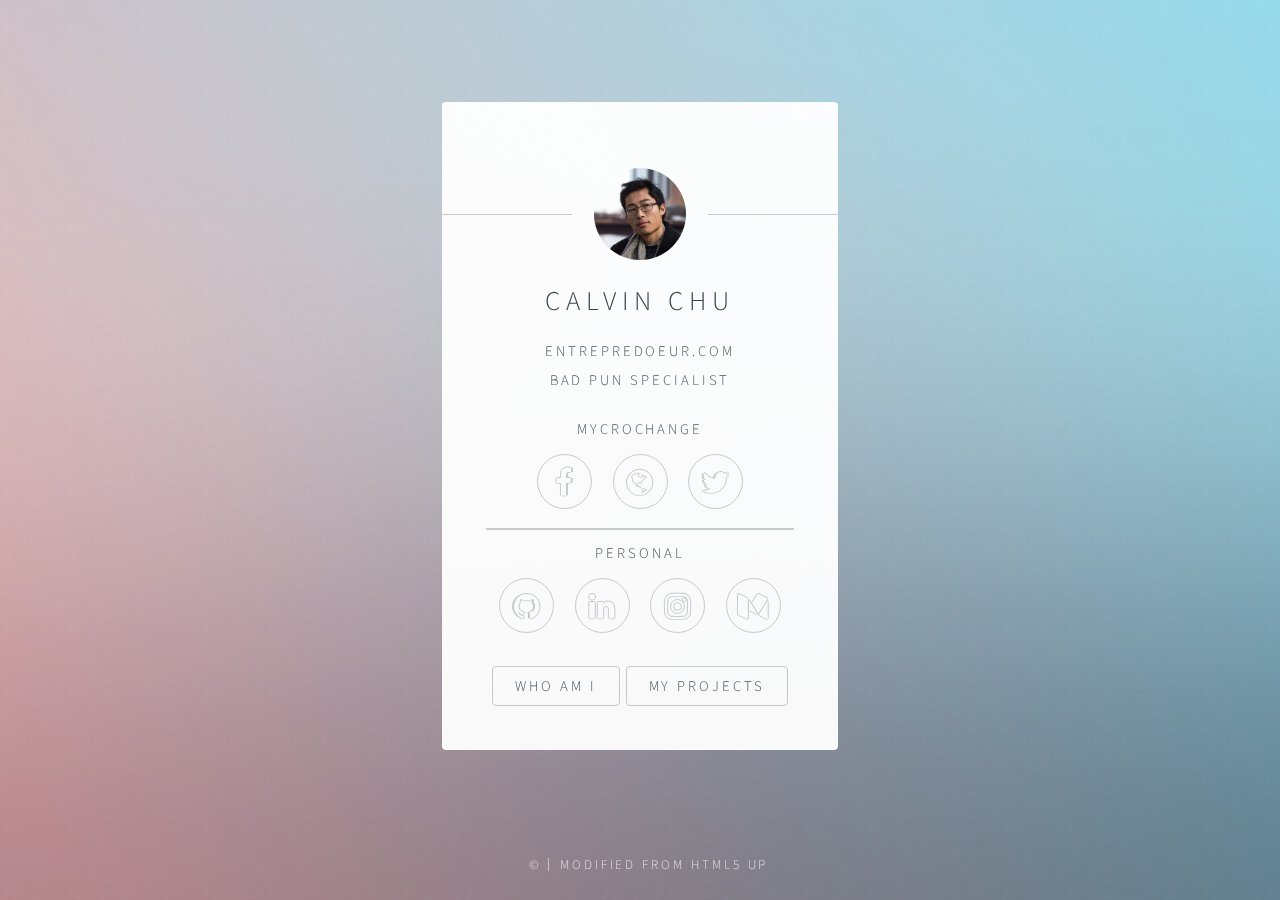
<file: index.html>
<!DOCTYPE HTML>
<!--
	Identity by HTML5 UP
	html5up.net | @ajlkn
	Free for personal and commercial use under the CCA 3.0 license (html5up.net/license)
-->
<html>
	<head>
		<title>Calvin Chu | Home </title>
		<meta charset="utf-8" />
		<meta name="viewport" content="width=device-width, initial-scale=1" />
		<!--[if lte IE 8]><script src="assets/js/html5shiv.js"></script><![endif]-->
		<link rel="stylesheet" href="assets/css/main.css" />
		<!--[if lte IE 9]><link rel="stylesheet" href="assets/css/ie9.css" /><![endif]-->
		<!--[if lte IE 8]><link rel="stylesheet" href="assets/css/ie8.css" /><![endif]-->
		<noscript><link rel="stylesheet" href="assets/css/noscript.css" /></noscript>
	</head>
	<body class="is-loading">

		<!-- Wrapper -->
			<div id="wrapper">

				<!-- Main -->
					<section id="main">
						<header>
							<span class="avatar"><img src="images/Screen%20Shot%202017-03-22%20at%2012.15.38%20AM.png" style="width:30%" alt="chose this picture because for once I'm not laughing at my own jokes" /></span>
							<h1>Calvin Chu</h1>
						<a href="http://www.entrepredoeur.com"><h7>EntrepreDOeur.com</h7></a>

<br>
                         bad pun specialist<br>
                   
						</header>
						<!--
						<hr />
						<h2>Extra Stuff!</h2>
						<form method="post" action="#">
							<div class="field">
								<input type="text" name="name" id="name" placeholder="Name" />
							</div>
							<div class="field">
								<input type="email" name="email" id="email" placeholder="Email" />
							</div>
							<div class="field">
								<div class="select-wrapper">
									<select name="department" id="department">
										<option value="">Department</option>
										<option value="sales">Sales</option>
										<option value="tech">Tech Support</option>
										<option value="null">/dev/null</option>
									</select>
								</div>
							</div>
							<div class="field">
								<textarea name="message" id="message" placeholder="Message" rows="4"></textarea>
							</div>
							<div class="field">
								<input type="checkbox" id="human" name="human" /><label for="human">I'm a human</label>
							</div>
							<div class="field">
								<label>But are you a robot?</label>
								<input type="radio" id="robot_yes" name="robot" /><label for="robot_yes">Yes</label>
								<input type="radio" id="robot_no" name="robot" /><label for="robot_no">No</label>
							</div>
							<ul class="actions">
								<li><a href="#" class="button">Get Started</a></li>
							</ul>
						</form>
						<hr />
						-->
						<footer>
<br>
							<ul class="icons">
                                
                                
                                MycroChange
                               
                            <h8>  <br> </h8>  
                                <li><a href=" https://www.facebook.com/MycroChange/" class="fa-facebook">Facebook</a></li>
								<li><a href="http://mycrochange.org" class="fa-globe">Website</a></li>
								<li><a href="https://twitter.com/mycrochange" class="fa-twitter">Twitter</a></li>
                               
                                
                             <hr> 
                                Personal
                                <br>
								<li><a href="https://github.com/calchulus" class="fa-github">Github</a></li>	
                                <li><a href="https://www.linkedin.com/in/calvinchu19/" class="fa-linkedin">LinkedIn</a></li>
                                <li><a href="https://www.instagram.com/calchulus/" class="fa-instagram">Instagram</a></li>
                                <li><a href="https://medium.com/whatsthedealcalvin" class="fa-medium">Medium</a></li>
							
							</ul>
						</footer>
                        
                       <a href="about.html" class="button">who am i</a>
                        <a href="projects.html" class="button">My Projects</a>
                        
					</section>

				<!-- Footer -->
					<footer id="footer">
						<ul class="copyright">
							<li>&copy; </li><li><a href="http://html5up.net">Modified from HTML5 UP</a></li>
						</ul>
					</footer>

			</div>

		<!-- Scripts -->
			<!--[if lte IE 8]><script src="assets/js/respond.min.js"></script><![endif]-->
			<script>
				if ('addEventListener' in window) {
					window.addEventListener('load', function() { document.body.className = document.body.className.replace(/\bis-loading\b/, ''); });
					document.body.className += (navigator.userAgent.match(/(MSIE|rv:11\.0)/) ? ' is-ie' : '');
				}
			</script>

	</body>
</html>
</file>
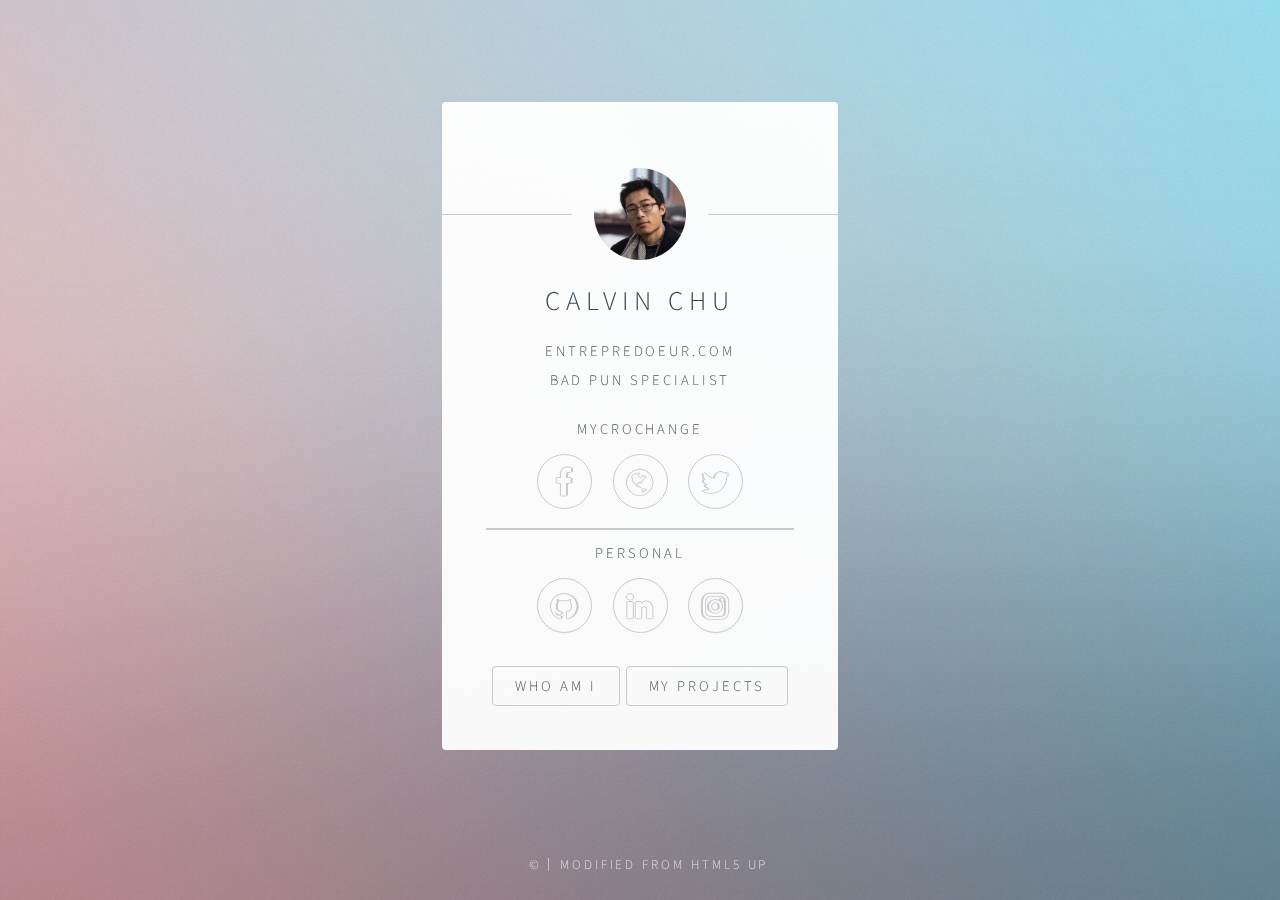
<file: about.html>
<!DOCTYPE HTML>
<!--
	Identity by HTML5 UP
	html5up.net | @ajlkn
	Free for personal and commercial use under the CCA 3.0 license (html5up.net/license)
-->
<html>
	<head>
		<title>Calvin Chu | About Me </title>
		<meta charset="utf-8" />
		<meta name="viewport" content="width=device-width, initial-scale=1" />
		<!--[if lte IE 8]><script src="assets/js/html5shiv.js"></script><![endif]-->
		<link rel="stylesheet" href="assets/css/main.css" />
		<!--[if lte IE 9]><link rel="stylesheet" href="assets/css/ie9.css" /><![endif]-->
		<!--[if lte IE 8]><link rel="stylesheet" href="assets/css/ie8.css" /><![endif]-->
		<noscript><link rel="stylesheet" href="assets/css/noscript.css" /></noscript>
	</head>
	<body class="is-loading">

		<!-- Wrapper -->
			<div id="wrapper">

				<!-- Main -->
					<section id="main">
						<header>
							<span class="avatar"><img src="images/Screen%20Shot%202017-03-22%20at%2012.15.38%20AM.png" style="width:30%" alt="chose this picture because for once I'm not laughing at my own jokes" /></span>
							<h1>Calvin Chu</h1>
						<a href="http://www.entrepredoeur.com"><h7>EntrepreDOeur.com</h7></a>

<br>
                         bad pun specialist<br>
                   
						</header>
						<!--
						<hr />
						<h2>Extra Stuff!</h2>
						<form method="post" action="#">
							<div class="field">
								<input type="text" name="name" id="name" placeholder="Name" />
							</div>
							<div class="field">
								<input type="email" name="email" id="email" placeholder="Email" />
							</div>
							<div class="field">
								<div class="select-wrapper">
									<select name="department" id="department">
										<option value="">Department</option>
										<option value="sales">Sales</option>
										<option value="tech">Tech Support</option>
										<option value="null">/dev/null</option>
									</select>
								</div>
							</div>
							<div class="field">
								<textarea name="message" id="message" placeholder="Message" rows="4"></textarea>
							</div>
							<div class="field">
								<input type="checkbox" id="human" name="human" /><label for="human">I'm a human</label>
							</div>
							<div class="field">
								<label>But are you a robot?</label>
								<input type="radio" id="robot_yes" name="robot" /><label for="robot_yes">Yes</label>
								<input type="radio" id="robot_no" name="robot" /><label for="robot_no">No</label>
							</div>
							<ul class="actions">
								<li><a href="#" class="button">Get Started</a></li>
							</ul>
						</form>
						<hr />
						-->
						<footer>
<br>
							<ul class="icons">
                                
                                
                                MycroChange
                               
                                <br>
                                <li><a href=" https://www.facebook.com/MycroChange/" class="fa-facebook">Facebook</a></li>
								<li><a href="http://mycrochange.org" class="fa-globe">Website</a></li>
								<li><a href="https://twitter.com/mycrochange" class="fa-twitter">Twitter</a></li>
                               
                                
                             <hr> 
                                Personal
                                <br>
								<li><a href="https://github.com/calchulus" class="fa-github">Facebook</a></li>	
                                <li><a href="https://www.linkedin.com/in/calvinchu19/" class="fa-linkedin">LinkedIn</a></li>
								<li><a href="https://www.instagram.com/calchulus/" class="fa-instagram">Instagram</a></li>
							
							</ul>
						</footer>
                        
                       <a href="about.html" class="button">who am i</a>
                        <a href="projects.html" class="button">My Projects</a>
                        
					</section>

				<!-- Footer -->
					<footer id="footer">
						<ul class="copyright">
							<li>&copy; </li><li><a href="http://html5up.net">Modified from HTML5 UP</a></li>
						</ul>
					</footer>

			</div>

		<!-- Scripts -->
			<!--[if lte IE 8]><script src="assets/js/respond.min.js"></script><![endif]-->
			<script>
				if ('addEventListener' in window) {
					window.addEventListener('load', function() { document.body.className = document.body.className.replace(/\bis-loading\b/, ''); });
					document.body.className += (navigator.userAgent.match(/(MSIE|rv:11\.0)/) ? ' is-ie' : '');
				}
			</script>

	</body>
</html>
</file>
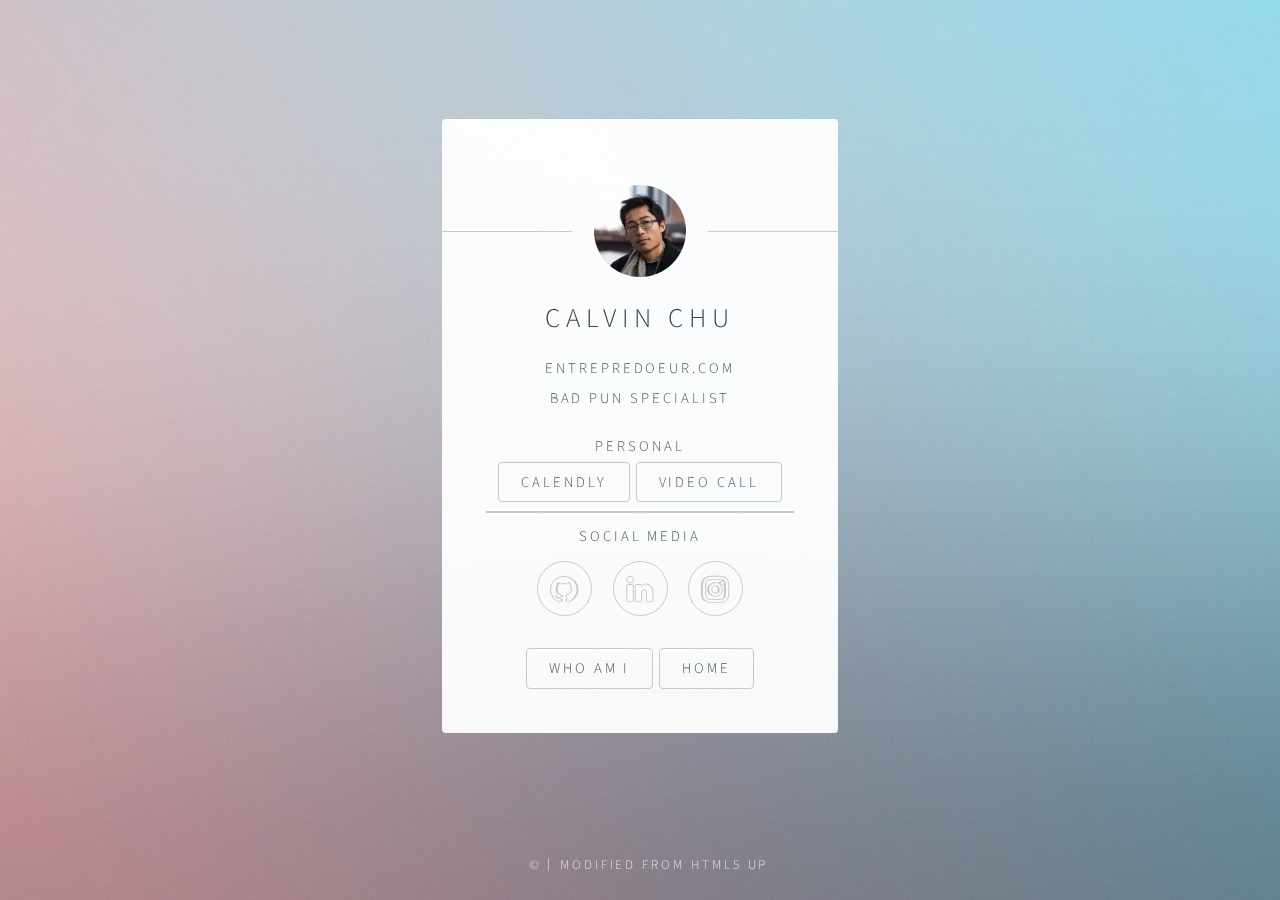
<file: contact.html>
<!DOCTYPE HTML>
<!--
	Identity by HTML5 UP
	html5up.net | @ajlkn
	Free for personal and commercial use under the CCA 3.0 license (html5up.net/license)
-->
<html>
	<head>
		<title>Calvin Chu | My Projects </title>
		<meta charset="utf-8" />
		<meta name="viewport" content="width=device-width, initial-scale=1" />
		<!--[if lte IE 8]><script src="assets/js/html5shiv.js"></script><![endif]-->
		<link rel="stylesheet" href="assets/css/main.css" />
		<!--[if lte IE 9]><link rel="stylesheet" href="assets/css/ie9.css" /><![endif]-->
		<!--[if lte IE 8]><link rel="stylesheet" href="assets/css/ie8.css" /><![endif]-->
		<noscript><link rel="stylesheet" href="assets/css/noscript.css" /></noscript>
	</head>
	<body class="is-loading">

		<!-- Wrapper -->
			<div id="wrapper">

				<!-- Main -->
					<section id="main">
						<header>
							<span class="avatar"><img src="images/Screen%20Shot%202017-03-22%20at%2012.15.38%20AM.png" style="width:30%" alt="chose this picture because for once I'm not laughing at my own jokes" /></span>
							<h1>Calvin Chu</h1>
						<a href="http://www.entrepredoeur.com"><h7>EntrepreDOeur.com</h7></a>

<br>
                         bad pun specialist<br>
                   
						</header>
						<!--
						<hr />
						<h2>Extra Stuff!</h2>
						<form method="post" action="#">
							<div class="field">
								<input type="text" name="name" id="name" placeholder="Name" />
							</div>
							<div class="field">
								<input type="email" name="email" id="email" placeholder="Email" />
							</div>
							<div class="field">
								<div class="select-wrapper">
									<select name="department" id="department">
										<option value="">Department</option>
										<option value="sales">Sales</option>
										<option value="tech">Tech Support</option>
										<option value="null">/dev/null</option>
									</select>
								</div>
							</div>
							<div class="field">
								<textarea name="message" id="message" placeholder="Message" rows="4"></textarea>
							</div>
							<div class="field">
								<input type="checkbox" id="human" name="human" /><label for="human">I'm a human</label>
							</div>
							<div class="field">
								<label>But are you a robot?</label>
								<input type="radio" id="robot_yes" name="robot" /><label for="robot_yes">Yes</label>
								<input type="radio" id="robot_no" name="robot" /><label for="robot_no">No</label>
							</div>
							<ul class="actions">
								<li><a href="#" class="button">Get Started</a></li>
							</ul>
						</form>
						<hr />
						-->
						<footer>
<br>
							<ul class="icons">
                                
                                
                               Personal
                               
<br>
                        <a href="https://calendly.com/calvinchu" class="button">Calendly</a>
                         <a href="https://appear.in/calvinchu" class="button">Video Call</a>
                            
                             <hr> 
                           Social Media
                                <br>
								<li><a href="https://github.com/calchulus" class="fa-github">Facebook</a></li>	
                                <li><a href="https://www.linkedin.com/in/calvinchu19/" class="fa-linkedin">LinkedIn</a></li>
								<li><a href="https://www.instagram.com/calchulus/" class="fa-instagram">Instagram</a></li>
                                
							</ul>
						</footer>
                       <a href="about.html" class="button">who am i</a>
                        <a href="index.html" class="button">home</a>
                        
					</section>

				<!-- Footer -->
					<footer id="footer">
						<ul class="copyright">
							<li>&copy; </li><li><a href="http://html5up.net">Modified from HTML5 UP</a></li>
						</ul>
					</footer>

			</div>

		<!-- Scripts -->
			<!--[if lte IE 8]><script src="assets/js/respond.min.js"></script><![endif]-->
			<script>
				if ('addEventListener' in window) {
					window.addEventListener('load', function() { document.body.className = document.body.className.replace(/\bis-loading\b/, ''); });
					document.body.className += (navigator.userAgent.match(/(MSIE|rv:11\.0)/) ? ' is-ie' : '');
				}
			</script>

	</body>
</html>
</file>
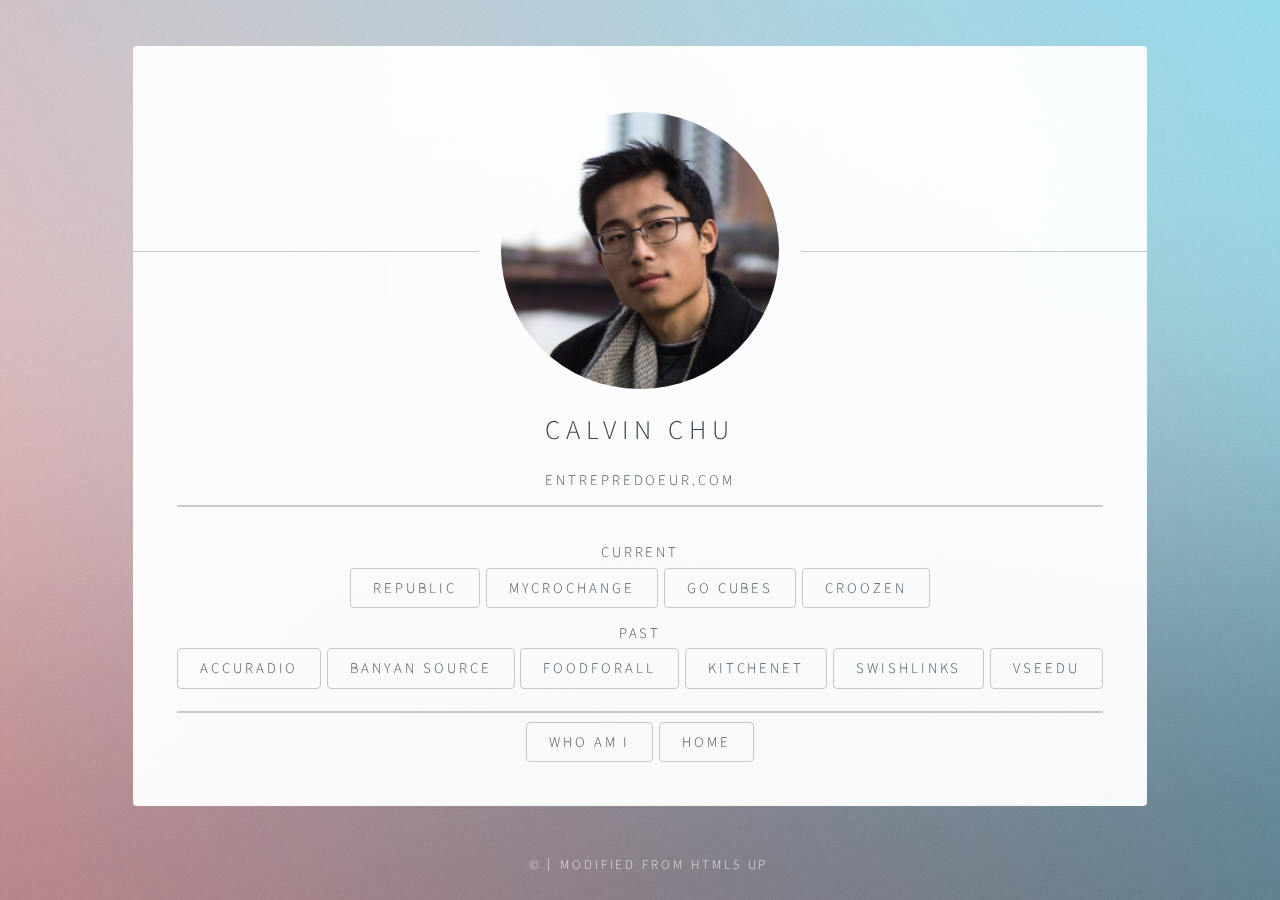
<file: projects.html>
<!DOCTYPE HTML>
<!--
	Identity by HTML5 UP
	html5up.net | @ajlkn
	Free for personal and commercial use under the CCA 3.0 license (html5up.net/license)
-->
<html>
	<head>
		<title>Calvin Chu | My Projects </title>
		<meta charset="utf-8" />
		<meta name="viewport" content="width=device-width, initial-scale=1" />
		<!--[if lte IE 8]><script src="assets/js/html5shiv.js"></script><![endif]-->
		<link rel="stylesheet" href="assets/css/main.css" />
		<!--[if lte IE 9]><link rel="stylesheet" href="assets/css/ie9.css" /><![endif]-->
		<!--[if lte IE 8]><link rel="stylesheet" href="assets/css/ie8.css" /><![endif]-->
		<noscript><link rel="stylesheet" href="assets/css/noscript.css" /></noscript>
	</head>
	<body class="is-loading">

		<!-- Wrapper -->
			<div id="wrapper">

				<!-- Main -->
					<section id="main">
						<header>
							<span class="avatar"><img src="images/Screen%20Shot%202017-03-22%20at%2012.15.38%20AM.png" style="width:30%" alt="chose this picture because for once I'm not laughing at my own jokes" /></span>
							<h1>Calvin Chu</h1>
						<a href="http://www.entrepredoeur.com"><h7>EntrepreDOeur.com</h7></a>

<br>
            
                   
						</header>
						<!--
						<hr />
						<h2>Extra Stuff!</h2>
						<form method="post" action="#">
							<div class="field">
								<input type="text" name="name" id="name" placeholder="Name" />
							</div>
							<div class="field">
								<input type="email" name="email" id="email" placeholder="Email" />
							</div>
							<div class="field">
								<div class="select-wrapper">
									<select name="department" id="department">
										<option value="">Department</option>
										<option value="sales">Sales</option>
										<option value="tech">Tech Support</option>
										<option value="null">/dev/null</option>
									</select>
								</div>
							</div>
							<div class="field">
								<textarea name="message" id="message" placeholder="Message" rows="4"></textarea>
							</div>
							<div class="field">
								<input type="checkbox" id="human" name="human" /><label for="human">I'm a human</label>
							</div>
							<div class="field">
								<label>But are you a robot?</label>
								<input type="radio" id="robot_yes" name="robot" /><label for="robot_yes">Yes</label>
								<input type="radio" id="robot_no" name="robot" /><label for="robot_no">No</label>
							</div>
							<ul class="actions">
								<li><a href="#" class="button">Get Started</a></li>
							</ul>
						</form>
						<hr />
						-->
						<footer>
                            <hr>
<h6><br>  </h6>
							<ul class="icons">
                            
                                Current
                               
                             <br>
                                 <a href="republic.co/" class="button">Republic</a>
							
								<a href="http://mycrochange.org" class="button">MycroChange</a>
                  
                        <a href="https://hvmn.com/?ref=calvinchu" class="button">GO CUBES</a>
                           
                        	<a href="http://gocroozen.com/" class="button">Croozen</a>
                                <br>
                          <h6>  </h6> 
                                Past
                               <br>    
                               
                                
							 <a href="www.accuradio.com/" class="button">AccuRadio</a>
                            
                                 <a href="http://www.banyansource.com/" class="button">Banyan Source</a>
                                <a href="http://foodforall.us" class="button">FoodForAll</a>
                                	 <a href="http://kitchenet.org/" class="button">KitcheNet</a>  
                                <a href="http://swishlinks.com" class="button">Swishlinks</a>
                                <a href="http://vseedu.com" class="button">VSeedU</a>
                                
                                     
							</ul>
						</footer>
                        <hr>
                        
                       <a href="about.html" class="button">who am i</a>
                        <a href="index.html" class="button">home</a>
                        
					</section>

				<!-- Footer -->
					<footer id="footer">
						<ul class="copyright">
							<li>&copy; </li><li><a href="http://html5up.net">Modified from HTML5 UP</a></li>
						</ul>
					</footer>

			</div>

		<!-- Scripts -->
			<!--[if lte IE 8]><script src="assets/js/respond.min.js"></script><![endif]-->
			<script>
				if ('addEventListener' in window) {
					window.addEventListener('load', function() { document.body.className = document.body.className.replace(/\bis-loading\b/, ''); });
					document.body.className += (navigator.userAgent.match(/(MSIE|rv:11\.0)/) ? ' is-ie' : '');
				}
			</script>

	</body>
</html>
</file>
<file: assets/css/ie9.css>
/*
	Identity by HTML5 UP
	html5up.net | @ajlkn
	Free for personal and commercial use under the CCA 3.0 license (html5up.net/license)
*/

/* Basic */

	body {
		background-image: url("../../images/bg.jpg");
		background-repeat: no-repeat;
		background-size: cover;
		background-position: bottom center;
		background-attachment: fixed;
	}

		body:after {
			display: none;
		}

/* List */

	ul.icons li a:before {
		color: #c8cccf;
	}

	ul.icons li a:hover:before {
		color: #0090ff;
	}

/* Wrapper */

	#wrapper {
		text-align: center;
	}

/* Main */

	#main {
		display: inline-block;
	}
</file>
<file: assets/css/ie8.css>
/*
	Identity by HTML5 UP
	html5up.net | @ajlkn
	Free for personal and commercial use under the CCA 3.0 license (html5up.net/license)
*/

/* List */

	ul.icons li a {
		-ms-behavior: url("assets/js/PIE.htc");
	}

		ul.icons li a:before {
			text-align: center;
			font-size: 26px;
		}

/* Main */

	#main {
		-ms-behavior: url("assets/js/PIE.htc");
	}

		#main .avatar img {
			-ms-behavior: url("assets/js/PIE.htc");
		}

/* Footer */

	#footer {
		color: #fff;
	}

		#footer .copyright li {
			border-left: solid 1px #fff;
		}
</file>
<file: assets/css/noscript.css>
/*
	Identity by HTML5 UP
	html5up.net | @ajlkn
	Free for personal and commercial use under the CCA 3.0 license (html5up.net/license)
*/

/* Basic */

	body:after {
		display: none;
	}

/* Main */

	#main {
		-moz-transform: none !important;
		-webkit-transform: none !important;
		-ms-transform: none !important;
		transform: none !important;
		opacity: 1 !important;
	}
</file>
<file: assets/css/main.css>
@charset "UTF-8";
@import url(font-awesome.min.css);
@import url("https://fonts.googleapis.com/css?family=Source+Sans+Pro:300");

/*
	Identity by HTML5 UP
	html5up.net | @ajlkn
	Free for personal and commercial use under the CCA 3.0 license (html5up.net/license)
*/

/* Reset */

	html, body, div, span, applet, object, iframe, h1, h2, h3, h4, h5, h6, p, blockquote, pre, a, abbr, acronym, address, big, cite, code, del, dfn, em, img, ins, kbd, q, s, samp, small, strike, strong, sub, sup, tt, var, b, u, i, center, dl, dt, dd, ol, ul, li, fieldset, form, label, legend, table, caption, tbody, tfoot, thead, tr, th, td, article, aside, canvas, details, embed, figure, figcaption, footer, header, hgroup, menu, nav, output, ruby, section, summary, time, mark, audio, video {
		margin: 0;
		padding: 0;
		border: 0;
		font-size: 100%;
		font: inherit;
		vertical-align: baseline;
	}

	article, aside, details, figcaption, figure, footer, header, hgroup, menu, nav, section {
		display: block;
	}

	body {
		line-height: 1;
	}

	ol, ul {
		list-style: none;
	}

	blockquote, q {
		quotes: none;
	}

	blockquote:before, blockquote:after, q:before, q:after {
		content: '';
		content: none;
	}

	table {
		border-collapse: collapse;
		border-spacing: 0;
	}

	body {
		-webkit-text-size-adjust: none;
	}

/* Box Model */

	*, *:before, *:after {
		-moz-box-sizing: border-box;
		-webkit-box-sizing: border-box;
		box-sizing: border-box;
	}

/* Basic */

	@media screen and (max-width: 480px) {

		html, body {
			min-width: 320px;
		}

	}

	body.is-loading *, body.is-loading *:before, body.is-loading *:after {
		-moz-animation: none !important;
		-webkit-animation: none !important;
		-ms-animation: none !important;
		animation: none !important;
		-moz-transition: none !important;
		-webkit-transition: none !important;
		-ms-transition: none !important;
		transition: none !important;
	}

	html {
		height: 100%;
	}

	body {
		height: 100%;
		background-color: #ffffff;
		background-image: url("images/overlay.png"), -moz-linear-gradient(60deg, rgba(255, 165, 150, 0.5) 5%, rgba(0, 228, 255, 0.35)), url("../../images/bg.jpg");
		background-image: url("images/overlay.png"), -webkit-linear-gradient(60deg, rgba(255, 165, 150, 0.5) 5%, rgba(0, 228, 255, 0.35)), url("../../images/bg.jpg");
		background-image: url("images/overlay.png"), -ms-linear-gradient(60deg, rgba(255, 165, 150, 0.5) 5%, rgba(0, 228, 255, 0.35)), url("../../images/bg.jpg");
		background-image: url("images/overlay.png"), linear-gradient(60deg, rgba(255, 165, 150, 0.5) 5%, rgba(0, 228, 255, 0.35)), url("../../images/bg.jpg");
		background-repeat: repeat,			no-repeat,			no-repeat;
		background-size: 100px 100px, cover,				cover;
		background-position: top left,		center center,		bottom center;
		background-attachment: fixed,			fixed,				fixed;
	}

		body:after {
			content: '';
			display: block;
			position: fixed;
			top: 0;
			left: 0;
			width: 100%;
			height: inherit;
			opacity: 0;
			z-index: 1;
			background-color: #ffffff;
			background-image: url("images/overlay.png"), -moz-linear-gradient(60deg, rgba(255, 165, 150, 0.5) 5%, rgba(0, 228, 255, 0.35));
			background-image: url("images/overlay.png"), -webkit-linear-gradient(60deg, rgba(255, 165, 150, 0.5) 5%, rgba(0, 228, 255, 0.35));
			background-image: url("images/overlay.png"), -ms-linear-gradient(60deg, rgba(255, 165, 150, 0.5) 5%, rgba(0, 228, 255, 0.35));
			background-image: url("images/overlay.png"), linear-gradient(60deg, rgba(255, 165, 150, 0.5) 5%, rgba(0, 228, 255, 0.35));
			background-repeat: repeat,			no-repeat;
			background-size: 100px 100px, cover;
			background-position: top left,		center center;
			-moz-transition: opacity 1.75s ease-out;
			-webkit-transition: opacity 1.75s ease-out;
			-ms-transition: opacity 1.75s ease-out;
			transition: opacity 1.75s ease-out;
		}

		body.is-loading:after {
			opacity: 1;
		}

/* Type */

	body, input, select, textarea {
		color: #414f57;
		font-family: "Source Sans Pro", Helvetica, sans-serif;
		font-size: 14pt;
		font-weight: 300;
		line-height: 2;
		letter-spacing: 0.2em;
		text-transform: uppercase;   
	}

		@media screen and (max-width: 1680px) {

			body, input, select, textarea {
				font-size: 11pt;
			}

		}

		@media screen and (max-width: 480px) {

			body, input, select, textarea {
				font-size: 10pt;
				line-height: 1.75;
			}

		}

	a {
		-moz-transition: color 0.2s ease, border-color 0.2s ease;
		-webkit-transition: color 0.2s ease, border-color 0.2s ease;
		-ms-transition: color 0.2s ease, border-color 0.2s ease;
		transition: color 0.2s ease, border-color 0.2s ease;
		color: inherit;
		text-decoration: none;
	}

		a:before {
			-moz-transition: color 0.2s ease, text-shadow 0.2s ease;
			-webkit-transition: color 0.2s ease, text-shadow 0.2s ease;
			-ms-transition: color 0.2s ease, text-shadow 0.2s ease;
			transition: color 0.2s ease, text-shadow 0.2s ease;
		}

		a:hover {
			color: #0090ff;
		}

	strong, b {
		color: #313f47;
	}

	em, i {
		font-style: italic;
	}

	p {
		margin: 0 0 1.5em 0;
        text-transform: none
	}

	h1, h2, h3, h4, h5, h6 {
		color: #313f47;
		line-height: 1.5;
		margin: 0 0 0.75em 0;
	}




		h1 a, h2 a, h3 a, h4 a, h5 a, h6 a {
			color: inherit;
			text-decoration: none;
		}

	h1 {
		font-size: 1.85em;
		letter-spacing: 0.22em;
		margin: 0 0 0.525em 0;
	}

	h2 {
		font-size: 1.25em;
	}

	h3 {
		font-size: 1em;
	}

	h4 {
		font-size: 1em;
	}

	h5 {
		font-size: 1em;
	}

	h6 {
		font-size: 1em;
	}

	@media screen and (max-width: 480px) {

		h1 {
			font-size: 1.65em;
		}

	}

	sub {
		font-size: 0.8em;
		position: relative;
		top: 0.5em;
	}

	sup {
		font-size: 0.8em;
		position: relative;
		top: -0.5em;
	}

	hr {
		border: 0;
		border-bottom: solid 2px #c8cccf;
		margin: .6em 0;
	}

/* Form */

	form {
		margin: 0 0 1.5em 0;
	}

		form > .field {
			margin: 0 0 1.5em 0;
		}

			form > .field > :last-child {
				margin-bottom: 0;
			}

	label {
		color: #313f47;
		display: block;
		font-size: 0.9em;
		margin: 0 0 0.75em 0;
	}

	input[type="text"],
	input[type="password"],
	input[type="email"],
	input[type="tel"],
	select,
	textarea {
		-moz-appearance: none;
		-webkit-appearance: none;
		-ms-appearance: none;
		appearance: none;
		border-radius: 4px;
		border: solid 1px #c8cccf;
		color: inherit;
		display: block;
		outline: 0;
		padding: 0 1em;
		text-decoration: none;
		width: 100%;
	}

		input[type="text"]:invalid,
		input[type="password"]:invalid,
		input[type="email"]:invalid,
		input[type="tel"]:invalid,
		select:invalid,
		textarea:invalid {
			box-shadow: none;
		}

		input[type="text"]:focus,
		input[type="password"]:focus,
		input[type="email"]:focus,
		input[type="tel"]:focus,
		select:focus,
		textarea:focus {
			border-color: #0090ff;
		}

	.select-wrapper {
		text-decoration: none;
		display: block;
		position: relative;
	}

		.select-wrapper:before {
			content: "";
			-moz-osx-font-smoothing: grayscale;
			-webkit-font-smoothing: antialiased;
			font-family: FontAwesome;
			font-style: normal;
			font-weight: normal;
			text-transform: none !important;
		}

		.select-wrapper:before {
			color: #c8cccf;
			display: block;
			height: 2.75em;
			line-height: 2.75em;
			pointer-events: none;
			position: absolute;
			right: 0;
			text-align: center;
			top: 0;
			width: 2.75em;
		}

		.select-wrapper select::-ms-expand {
			display: none;
		}

	input[type="text"],
	input[type="password"],
	input[type="email"],
	select {
		height: 2.75em;
	}

	textarea {
		padding: 0.75em 1em;
	}

	input[type="checkbox"],
	input[type="radio"] {
		-moz-appearance: none;
		-webkit-appearance: none;
		-ms-appearance: none;
		appearance: none;
		display: block;
		float: left;
		margin-right: -2em;
		opacity: 0;
		width: 1em;
		z-index: -1;
	}

		input[type="checkbox"] + label,
		input[type="radio"] + label {
			text-decoration: none;
			color: #414f57;
			cursor: pointer;
			display: inline-block;
			font-size: 1em;
			font-weight: 300;
			padding-left: 2.4em;
			padding-right: 0.75em;
			position: relative;
		}

			input[type="checkbox"] + label:before,
			input[type="radio"] + label:before {
				-moz-osx-font-smoothing: grayscale;
				-webkit-font-smoothing: antialiased;
				font-family: FontAwesome;
				font-style: normal;
				font-weight: normal;
				text-transform: none !important;
			}

			input[type="checkbox"] + label:before,
			input[type="radio"] + label:before {
				border-radius: 4px;
				border: solid 1px #c8cccf;
				content: '';
				display: inline-block;
				height: 1.65em;
				left: 0;
				line-height: 1.58125em;
				position: absolute;
				text-align: center;
				top: 0.15em;
				width: 1.65em;
			}

		input[type="checkbox"]:checked + label:before,
		input[type="radio"]:checked + label:before {
			color: #0090ff;
			content: '\f00c';
		}

		input[type="checkbox"]:focus + label:before,
		input[type="radio"]:focus + label:before {
			border-color: #0090ff;
		}

	input[type="checkbox"] + label:before {
		border-radius: 4px;
	}

	input[type="radio"] + label:before {
		border-radius: 100%;
	}

	::-webkit-input-placeholder {
		color: #616f77 !important;
		opacity: 1.0;
	}

	:-moz-placeholder {
		color: #616f77 !important;
		opacity: 1.0;
	}

	::-moz-placeholder {
		color: #616f77 !important;
		opacity: 1.0;
	}

	:-ms-input-placeholder {
		color: #616f77 !important;
		opacity: 1.0;
	}

	.formerize-placeholder {
		color: #616f77 !important;
		opacity: 1.0;
	}

/* Icon */

	.icon {
		text-decoration: none;
		position: relative;
		border-bottom: none;
	}

		.icon:before {
			-moz-osx-font-smoothing: grayscale;
			-webkit-font-smoothing: antialiased;
			font-family: FontAwesome;
			font-style: normal;
			font-weight: normal;
			text-transform: none !important;
		}

		.icon > .label {
			display: none;
		}

/* List */

	ol {
		list-style: decimal;
		margin: 0 0 1.5em 0;
		padding-left: 1.25em;
	}

		ol li {
			padding-left: 0.25em;
		}

	ul {
		list-style: disc;
		margin: 0 0 1.5em 0;
		padding-left: 1em;
	}

		ul li {
			padding-left: 0.5em;
		}

		ul.alt {
			list-style: none;
			padding-left: 0;
		}

			ul.alt li {
				border-top: solid 1px #c8cccf;
				padding: 0.5em 0;
			}

				ul.alt li:first-child {
					border-top: 0;
					padding-top: 0;
				}

		ul.icons {
			cursor: default;
			list-style: none;
			padding-left: 0;
			margin-top: -0.675em;
		}

			ul.icons li {
				display: inline-block;
				padding: 0.675em 0.5em;
			}

				ul.icons li a {
					text-decoration: none;
					position: relative;
					display: block;
					width: 3.75em;
					height: 3.75em;
					border-radius: 100%;
					border: solid 1px #c8cccf;
					line-height: 3.75em;
					overflow: hidden;
					text-align: center;
					text-indent: 3.75em;
					white-space: nowrap;
				}

					ul.icons li a:before {
						-moz-osx-font-smoothing: grayscale;
						-webkit-font-smoothing: antialiased;
						font-family: FontAwesome;
						font-style: normal;
						font-weight: normal;
						text-transform: none !important;
					}

					ul.icons li a:before {
						color: #ffffff;
						text-shadow: 1.25px 0px 0px #c8cccf, -1.25px 0px 0px #c8cccf, 0px 1.25px 0px #dadada, 0px -1.25px 0px #c8cccf;
					}

					ul.icons li a:hover:before {
						text-shadow: 1.25px 0px 0px #0090ff, -1.25px 0px 0px #0090ff, 0px 1.25px 0px #0090ff, 0px -1.25px 0px #0090ff;
					}

					ul.icons li a:before {
						position: absolute;
						top: 0;
						left: 0;
						width: inherit;
						height: inherit;
						font-size: 1.85rem;
						line-height: inherit;
						text-align: center;
						text-indent: 0;
					}

					ul.icons li a:hover {
						border-color: #0090ff;
					}

			@media screen and (max-width: 480px) {

				ul.icons li a:before {
					font-size: 1.5rem;
				}

			}

		ul.actions {
			cursor: default;
			list-style: none;
			padding-left: 0;
		}

			ul.actions li {
				display: inline-block;
				padding: 0 0.75em 0 0;
				vertical-align: middle;
			}

				ul.actions li:last-child {
					padding-right: 0;
				}

	dl {
		margin: 0 0 1.5em 0;
	}

		dl dt {
			display: block;
			margin: 0 0 0.75em 0;
		}

		dl dd {
			margin-left: 1.5em;
		}

/* Button */

	input[type="submit"],
	input[type="reset"],
	input[type="button"],
	button,
	.button {
		-moz-appearance: none;
		-webkit-appearance: none;
		-ms-appearance: none;
		appearance: none;
		-moz-transition: background-color 0.2s ease-in-out, border-color 0.2s ease-in-out, color 0.2s ease-in-out;
		-webkit-transition: background-color 0.2s ease-in-out, border-color 0.2s ease-in-out, color 0.2s ease-in-out;
		-ms-transition: background-color 0.2s ease-in-out, border-color 0.2s ease-in-out, color 0.2s ease-in-out;
		transition: background-color 0.2s ease-in-out, border-color 0.2s ease-in-out, color 0.2s ease-in-out;
		display: inline-block;
		height: 2.75em;
		line-height: 2.75em;
		padding: 0 1.5em;
		background-color: transparent;
		border-radius: 4px;
		border: solid 1px #c8cccf;
		color: #414f57 !important;
		cursor: pointer;
		text-align: center;
		text-decoration: none;
		white-space: nowrap;
	}

		input[type="submit"]:hover,
		input[type="reset"]:hover,
		input[type="button"]:hover,
		button:hover,
		.button:hover {
			border-color: #0090ff;
			color: #0090ff !important;
		}

		input[type="submit"].icon,
		input[type="reset"].icon,
		input[type="button"].icon,
		button.icon,
		.button.icon {
			padding-left: 1.35em;
		}

			input[type="submit"].icon:before,
			input[type="reset"].icon:before,
			input[type="button"].icon:before,
			button.icon:before,
			.button.icon:before {
				margin-right: 0.5em;
			}

		input[type="submit"].fit,
		input[type="reset"].fit,
		input[type="button"].fit,
		button.fit,
		.button.fit {
			display: block;
			width: 100%;
			margin: 0 0 0.75em 0;
		}

		input[type="submit"].small,
		input[type="reset"].small,
		input[type="button"].small,
		button.small,
		.button.small {
			font-size: 0.8em;
		}

		input[type="submit"].big,
		input[type="reset"].big,
		input[type="button"].big,
		button.big,
		.button.big {
			font-size: 1.35em;
		}

		input[type="submit"].disabled, input[type="submit"]:disabled,
		input[type="reset"].disabled,
		input[type="reset"]:disabled,
		input[type="button"].disabled,
		input[type="button"]:disabled,
		button.disabled,
		button:disabled,
		.button.disabled,
		.button:disabled {
			-moz-pointer-events: none;
			-webkit-pointer-events: none;
			-ms-pointer-events: none;
			pointer-events: none;
			opacity: 0.5;
		}

/* Main */

	#main {
		position: relative;
		max-width: 100%;
		min-width: 27em;
		padding: 4.5em 3em 3em 3em ;
		background: #ffffff;
		border-radius: 4px;
		cursor: default;
		opacity: 0.95;
		text-align: center;
		-moz-transform-origin: 50% 50%;
		-webkit-transform-origin: 50% 50%;
		-ms-transform-origin: 50% 50%;
		transform-origin: 50% 50%;
		-moz-transform: rotateX(0deg);
		-webkit-transform: rotateX(0deg);
		-ms-transform: rotateX(0deg);
		transform: rotateX(0deg);
		-moz-transition: opacity 1s ease, -moz-transform 1s ease;
		-webkit-transition: opacity 1s ease, -webkit-transform 1s ease;
		-ms-transition: opacity 1s ease, -ms-transform 1s ease;
		transition: opacity 1s ease, transform 1s ease;
	}

		#main .avatar {
			position: relative;
			display: block;
			margin-bottom: 1.5em;
		}

			#main .avatar img {
				display: block;
				margin: 0 auto;
				border-radius: 100%;
				box-shadow: 0 0 0 1.5em #ffffff;
			}

			#main .avatar:before {
				content: '';
				display: block;
				position: absolute;
				top: 50%;
				left: -3em;
				width: calc(100% + 6em);
				height: 1px;
				z-index: -1;
				background: #c8cccf;
			}

		@media screen and (max-width: 480px) {

			#main {
				min-width: 0;
				width: 100%;
				padding: 4em 2em 2.5em 2em ;
			}

				#main .avatar:before {
					left: -2em;
					width: calc(100% + 4em);
				}

		}

		body.is-loading #main {
			opacity: 0;
			-moz-transform: rotateX(15deg);
			-webkit-transform: rotateX(15deg);
			-ms-transform: rotateX(15deg);
			transform: rotateX(15deg);
		}

/* Footer */

	#footer {
		-moz-align-self: -moz-flex-end;
		-webkit-align-self: -webkit-flex-end;
		-ms-align-self: -ms-flex-end;
		align-self: flex-end;
		width: 100%;
		padding: 1.5em 0 0 0;
		color: rgba(255, 255, 255, 0.75);
		cursor: default;
		text-align: center;
	}

		#footer .copyright {
			margin: 0;
			padding: 0;
			font-size: 0.9em;
			list-style: none;
		}

			#footer .copyright li {
				display: inline-block;
				margin: 0 0 0 0.45em;
				padding: 0 0 0 0.85em;
				border-left: solid 1px rgba(255, 255, 255, 0.5);
				line-height: 1;
			}

				#footer .copyright li:first-child {
					border-left: 0;
				}

/* Wrapper */

	#wrapper {
		display: -moz-flex;
		display: -webkit-flex;
		display: -ms-flex;
		display: flex;
		-moz-align-items: center;
		-webkit-align-items: center;
		-ms-align-items: center;
		align-items: center;
		-moz-justify-content: space-between;
		-webkit-justify-content: space-between;
		-ms-justify-content: space-between;
		justify-content: space-between;
		-moz-flex-direction: column;
		-webkit-flex-direction: column;
		-ms-flex-direction: column;
		flex-direction: column;
		-moz-perspective: 1000px;
		-webkit-perspective: 1000px;
		-ms-perspective: 1000px;
		perspective: 1000px;
		position: relative;
		min-height: 100%;
		padding: 1.5em;
		z-index: 2;
	}

		#wrapper > * {
			z-index: 1;
		}

		#wrapper:before {
			content: '';
			display: block;
		}

		@media screen and (max-width: 360px) {

			#wrapper {
				padding: 0.75em;
			}

		}

		body.is-ie #wrapper {
			height: 100%;
		}
</file>
